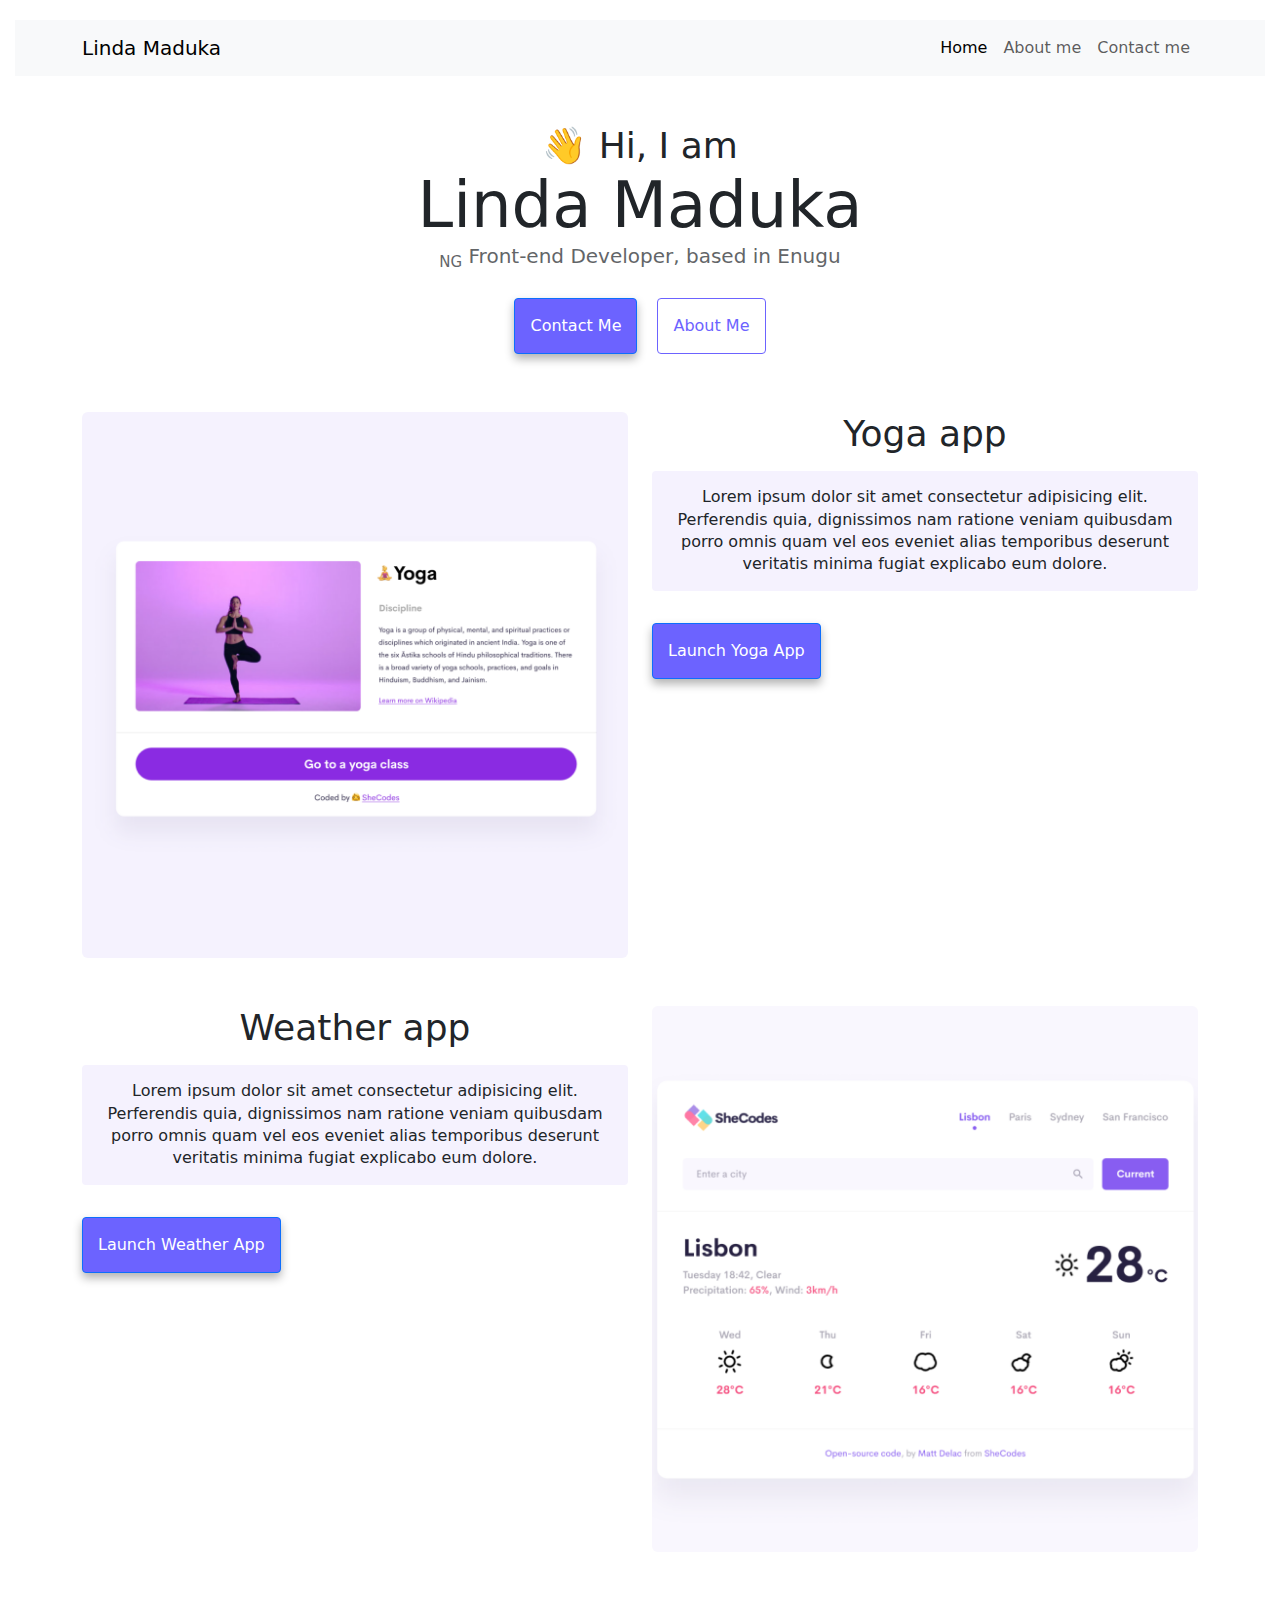
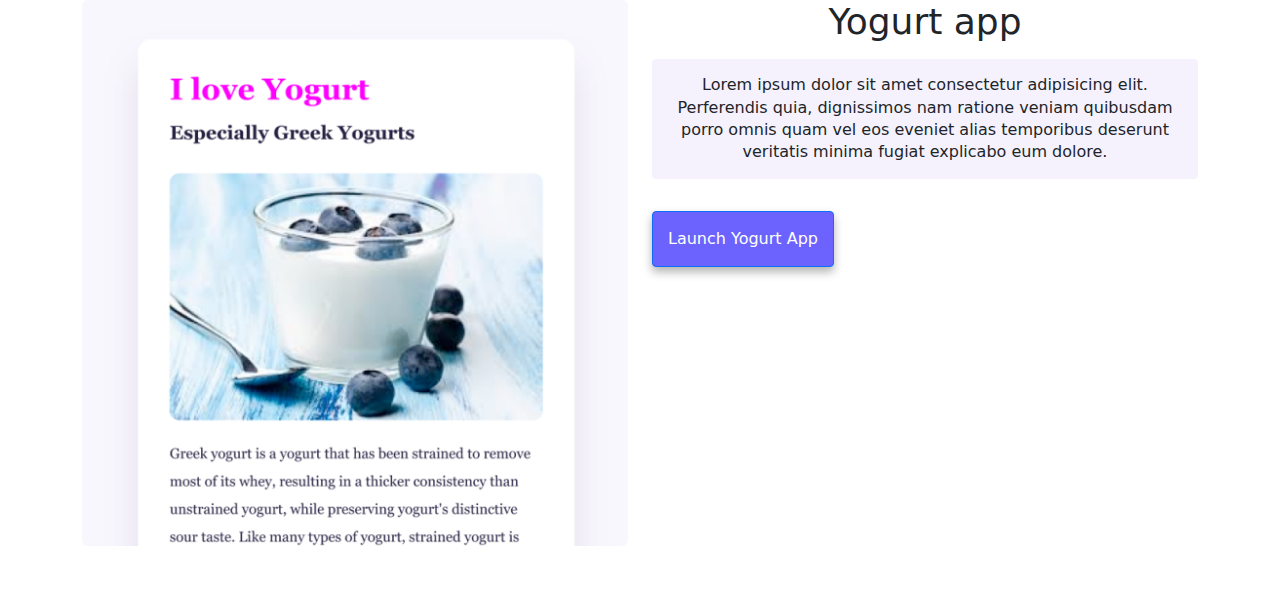
<file: index.html>
<!DOCTYPE html>
<html lang="en">
  <head>
    <meta charset="UTF-8" />
    <meta http-equiv="X-UA-Compatible" content="IE=edge" />
    <meta name="viewport" content="width=device-width, initial-scale=1.0" />
    <link
      href="https://cdn.jsdelivr.net/npm/bootstrap@5.3.3/dist/css/bootstrap.min.css"
      rel="stylesheet"
      integrity="sha384-QWTKZyjpPEjISv5WaRU9OFeRpok6YctnYmDr5pNlyT2bRjXh0JMhjY6hW+ALEwIH"
      crossorigin="anonymous"
    />
    <script
      src="https://cdn.jsdelivr.net/npm/bootstrap@5.3.3/dist/js/bootstrap.bundle.min.js"
      integrity="sha384-YvpcrYf0tY3lHB60NNkmXc5s9fDVZLESaAA55NDzOxhy9GkcIdslK1eN7N6jIeHz"
      crossorigin="anonymous"
    ></script>
    <link rel="stylesheet" href="style.css" />
    <title>Linda Maduka - Front-end Developer</title>
  </head>
  <body>
    <nav class="navbar navbar-expand-lg navbar-light bg-light">
      <div class="container">
        <a class="navbar-brand" href="index.html">Linda Maduka</a>
        <button
          class="navbar-toggler collapsed"
          type="button"
          data-bs-toggle="collapse"
          data-bs-target="#navbarNav"
          aria-controls="navbarNav"
          aria-expanded="false"
          aria-label="Toggle navigation"
        >
          <span class="navbar-toggler-icon"></span>
        </button>
        <div class="collapse navbar-collapse" id="navbarNav">
          <ul class="navbar-nav ms-auto">
            <li class="nav-item">
              <a class="nav-link active" aria-current="page" href="index.html"
                >Home</a
              >
            </li>
            <li class="nav-item">
              <a class="nav-link" href="about.html">About me</a>
            </li>
            <li class="nav-item">
              <a class="nav-link" href="about.html#contact">Contact me</a>
            </li>
          </ul>
        </div>
      </div>
    </nav>

    <main class="container mt-5">
      <h2>👋 Hi, I am</h2>
      <h1>Linda Maduka</h1>
      <h3><sub>NG</sub> Front-end Developer, based in Enugu</h3>
      <div class="navigation-links mb-3">
        <a href="about.html#contact" class="contact-link btn btn-primary"
          >Contact me</a
        >
        <a href="about.html" class="about-link btn btn-outline-primary"
          >About me</a
        >
      </div>

      <div class="row my-5">
        <div class="col-md-6 order-md-1 order-2">
          <img
            src="images/yoga.png"
            alt="Yoga app screenshot"
            class="img-fluid rounded"
          />
        </div>
        <div class="col-md-6 order-md-2 order-1">
          <h2 class="mb-3">Yoga app</h2>
          <p>
            Lorem ipsum dolor sit amet consectetur adipisicing elit. Perferendis
            quia, dignissimos nam ratione veniam quibusdam porro omnis quam vel
            eos eveniet alias temporibus deserunt veritatis minima fugiat
            explicabo eum dolore.
          </p>
          <a href="#" class="contact-link btn btn-primary mt-3"
            >Launch Yoga App</a
          >
        </div>
      </div>

      <div class="row my-5">
        <div class="col-md-6">
          <h2 class="mb-3">Weather app</h2>
          <p>
            Lorem ipsum dolor sit amet consectetur adipisicing elit. Perferendis
            quia, dignissimos nam ratione veniam quibusdam porro omnis quam vel
            eos eveniet alias temporibus deserunt veritatis minima fugiat
            explicabo eum dolore.
          </p>
          <a href="#" class="contact-link btn btn-primary mt-3"
            >Launch Weather App</a
          >
        </div>
        <div class="col-md-6">
          <img
            src="images/weather.png"
            alt="Weather app screenshot"
            class="img-fluid rounded"
          />
        </div>
      </div>

      <div class="row my-5">
        <div class="col-md-6 order-md-1 order-2">
          <img
            src="images/yogurt.png"
            alt="Yogurt app screenshot"
            class="img-fluid rounded"
          />
        </div>
        <div class="col-md-6 order-md-2 order-1">
          <h2 class="mb-3">Yogurt app</h2>
          <p>
            Lorem ipsum dolor sit amet consectetur adipisicing elit. Perferendis
            quia, dignissimos nam ratione veniam quibusdam porro omnis quam vel
            eos eveniet alias temporibus deserunt veritatis minima fugiat
            explicabo eum dolore.
          </p>
          <a href="#" class="contact-link btn btn-primary mt-3"
            >Launch Yogurt App</a
          >
        </div>
      </div>
    </main>
  </body>
</html>
</file>
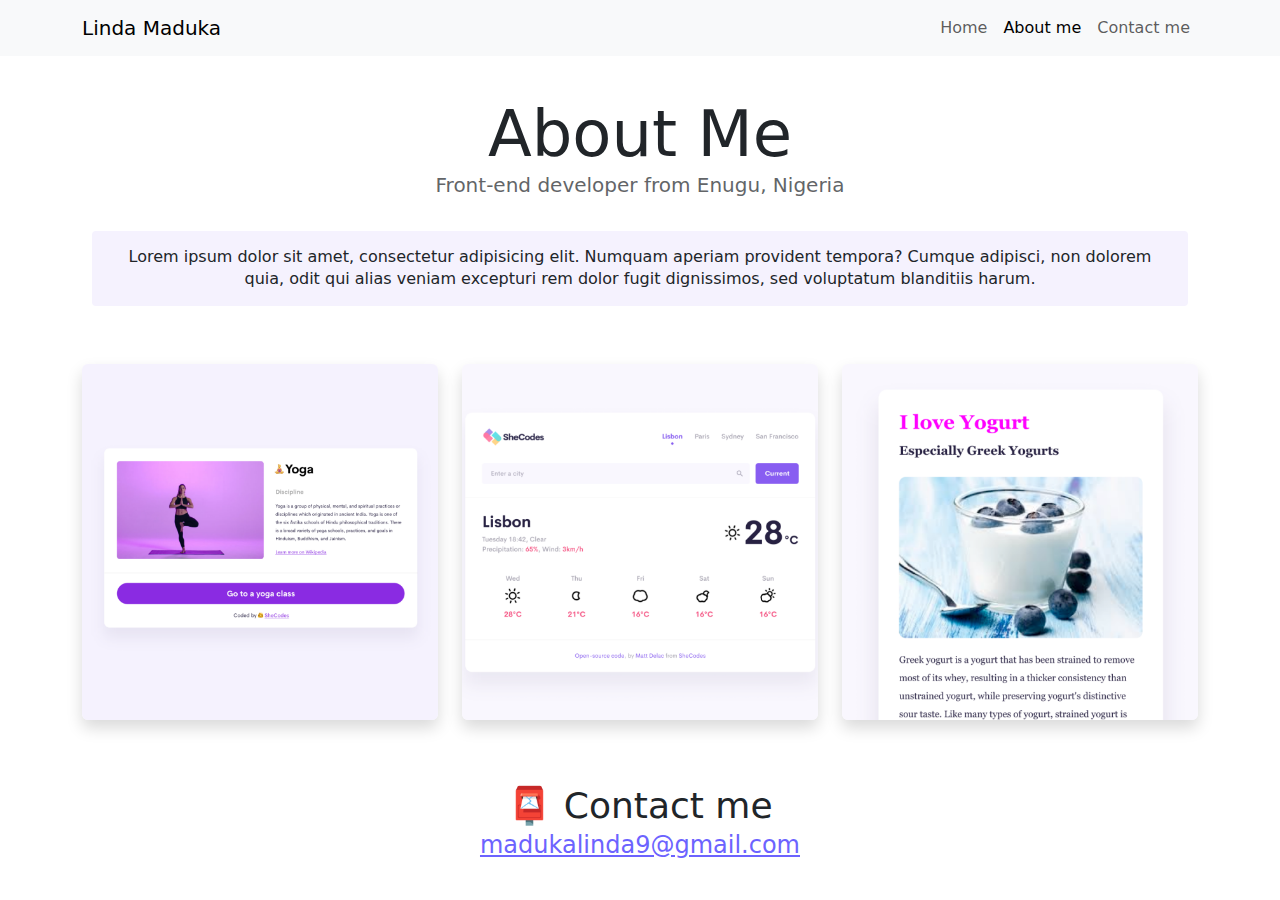
<file: about.html>
<!DOCTYPE html>
<html lang="en">
  <head>
    <meta charset="UTF-8" />
    <meta http-equiv="X-UA-Compatible" content="IE=edge" />
    <meta name="viewport" content="width=device-width, initial-scale=1.0" />
    <meta name="description" content="Learn more about Linda Maduka, a front-end developer from Enugu, Nigeria, specializing in modern web technologies." />
    <meta name="keywords" content="Linda Maduka, Front-end Developer, Web Developer, Nigeria, Enugu, HTML, CSS, JavaScript" />
    <link
      href="https://cdn.jsdelivr.net/npm/bootstrap@5.3.3/dist/css/bootstrap.min.css"
      rel="stylesheet"
      integrity="sha384-QWTKZyjpPEjISv5WaRU9OFeRpok6YctnYmDr5pNlyT2bRjXh0JMhjY6hW+ALEwIH"
      crossorigin="anonymous"
    />
    <script
      src="https://cdn.jsdelivr.net/npm/bootstrap@5.3.3/dist/js/bootstrap.bundle.min.js"
      integrity="sha384-YvpcrYf0tY3lHB60NNkmXc5s9fDVZLESaAA55NDzOxhy9GkcIdslK1eN7N6jIeHz"
      crossorigin="anonymous"
    ></script>
    <link rel="stylesheet" href="style.css" />
    <title>About Linda Maduka</title>
  </head>
  <body>
    <nav class="navbar navbar-expand-lg navbar-light bg-light fixed-top">
      <div class="container">
        <a class="navbar-brand" href="index.html">Linda Maduka</a>
        <button
          class="navbar-toggler"
          type="button"
          data-bs-toggle="collapse"
          data-bs-target="#navbarNav"
          aria-controls="navbarNav"
          aria-expanded="false"
          aria-label="Toggle navigation"
        >
          <span class="navbar-toggler-icon"></span>
        </button>
        <div class="collapse navbar-collapse" id="navbarNav">
          <ul class="navbar-nav ms-auto">
            <li class="nav-item">
              <a class="nav-link" aria-current="page" href="index.html">Home</a>
            </li>
            <li class="nav-item">
              <a class="nav-link active" href="about.html">About me</a>
            </li>
            <li class="nav-item">
              <a class="nav-link" href="about.html#contact">Contact me</a>
            </li>
          </ul>
        </div>
      </div>
    </nav>

    <div class="container mt-5 pt-5">
      <h1 class="text-center">About Me</h1>
      <h3 class="text-center">Front-end developer from Enugu, Nigeria</h3>
      <div class="about-paragraphs text-center mt-4">
        <p>
          Lorem ipsum dolor sit amet, consectetur adipisicing elit. Numquam
          aperiam provident tempora? Cumque adipisci, non dolorem quia, odit qui
          alias veniam excepturi rem dolor fugit dignissimos, sed voluptatum
          blanditiis harum.
        </p>
      </div>

      <div class="row mt-5 text-center">
        <div class="col-12 col-sm-4 mb-3">
          <img src="images/yoga.png" class="img-fluid shadow rounded" alt="Yoga app" />
        </div>
        <div class="col-12 col-sm-4 mb-3">
          <img src="images/weather.png" class="img-fluid shadow rounded" alt="Weather app" />
        </div>
        <div class="col-12 col-sm-4 mb-3">
          <img src="images/yogurt.png" class="img-fluid shadow rounded" alt="Yogurt app" />
        </div>
      </div>
    </div>

    <div id="contact" class="container mt-5">
      <h2 class="text-center">📮 Contact me</h2>
      <div class="text-center">
        <a href="mailto:madukalinda9@gmail.com" class="email-link"
          >madukalinda9@gmail.com</a
        >
      </div>
    </div>
  </body>
</html>
</file>
<file: style.css>
:root {
  --primary-color: #6c63ff;
  --secondary-color: #f5f2fe;
  --box-shadow: 0 5px 10px rgba(0, 0, 0, 0.3);
}

body {
  margin: 20px auto;
  max-width: 100%;
  padding: 0 15px;
}

h1,
h2,
h3 {
  text-align: center;
  margin: 0;
}

h1 {
  font-size: 64px;
}

h2 {
  font-size: 36px;
}

h3 {
  font-size: 20px;
  opacity: 0.7;
}

p {
  background: var(--secondary-color);
  padding: 15px;
  border-radius: 4px;
  font-size: 16px;
  line-height: 1.4;
  text-align: center;
}

.navigation-links {
  display: flex;
  flex-wrap: wrap;
  justify-content: center;
  margin-top: 20px;
}

.navigation-links a {
  margin: 10px;
  border-radius: 4px;
  padding: 15px;
  text-decoration: none;
  text-transform: capitalize;
  font-size: 16px;
}

.contact-link {
  background: var(--primary-color);
  box-shadow: var(--box-shadow);
  color: white;
  border-radius: 4px;
  padding: 15px;
  font-size: 16px;
}

.about-link {
  color: var(--primary-color);
  border: 1px solid var(--primary-color);
  padding: 15px;
  border-radius: 4px;
  font-size: 16px;
  text-decoration: none;
  text-transform: capitalize;
}

.homepage-link {
  color: var(--primary-color);
  text-align: center;
  display: block;
}

.about-paragraphs {
  display: flex;
  flex-wrap: wrap;
  justify-content: center;
  margin: 20px 0;
}

.about-paragraphs p {
  margin: 10px;
}

.email-link {
  display: flex;
  justify-content: center;
  color: var(--primary-color);
  font-size: 24px;
}

.email-link:hover {
  text-decoration: underline;
}

@media (max-width: 768px) {
  h1 {
    font-size: 48px;
  }

  h2 {
    font-size: 28px;
  }

  h3 {
    font-size: 18px;
  }

  p {
    font-size: 16px;
    padding: 15px;
  }

  .navigation-links {
    flex-direction: column;
    align-items: center;
  }

  .navigation-links a {
    padding: 15px 10px;
    font-size: 14px;
  }

  .contact-link,
  .about-link {
    font-size: 14px;
    padding: 15px;
  }

  .email-link {
    font-size: 22px;
  }
}

@media (max-width: 480px) {
  h1 {
    font-size: 36px;
  }

  h2 {
    font-size: 24px;
  }

  h3 {
    font-size: 16px;
  }

  .navigation-links a {
    padding: 10px;
    margin: 5px;
    font-size: 12px;
  }

  .contact-link,
  .about-link {
    padding: 10px;
    font-size: 12px;
  }

  .email-link {
    font-size: 20px;
  }
}
</file>
